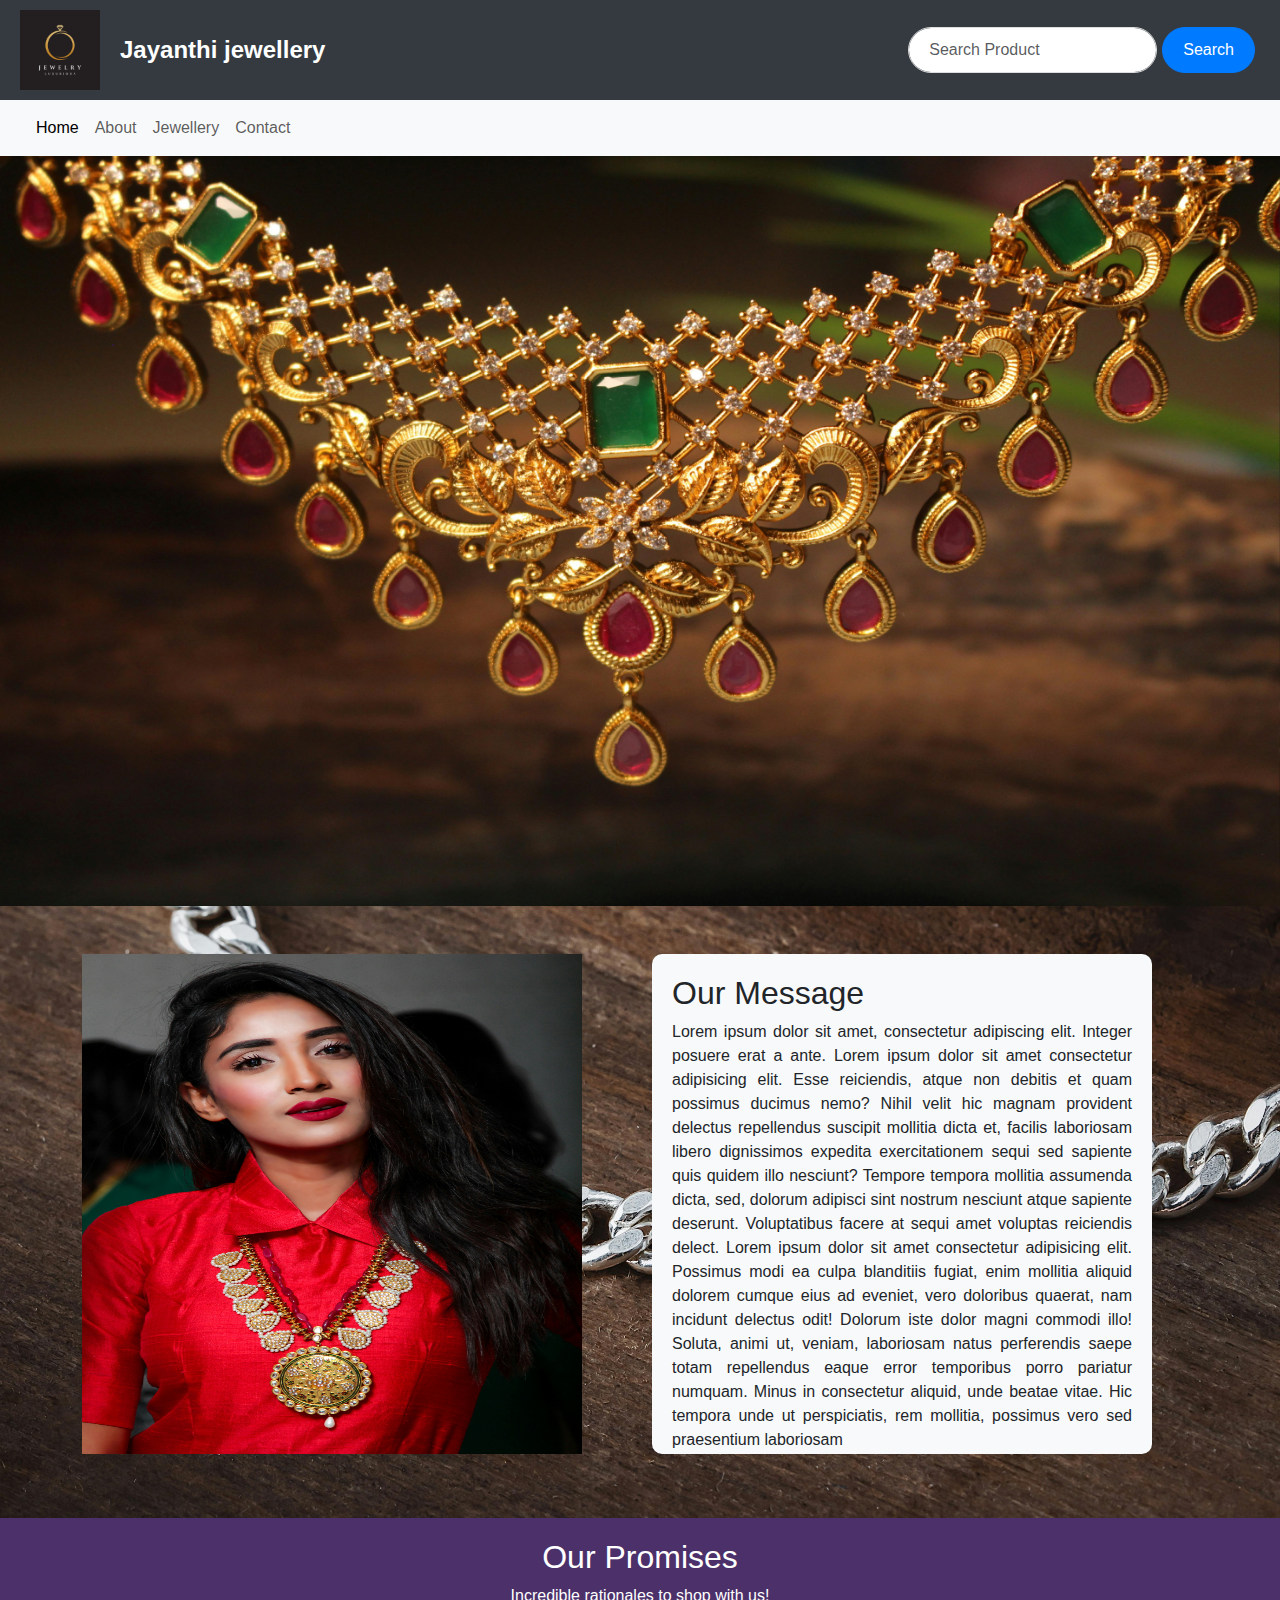
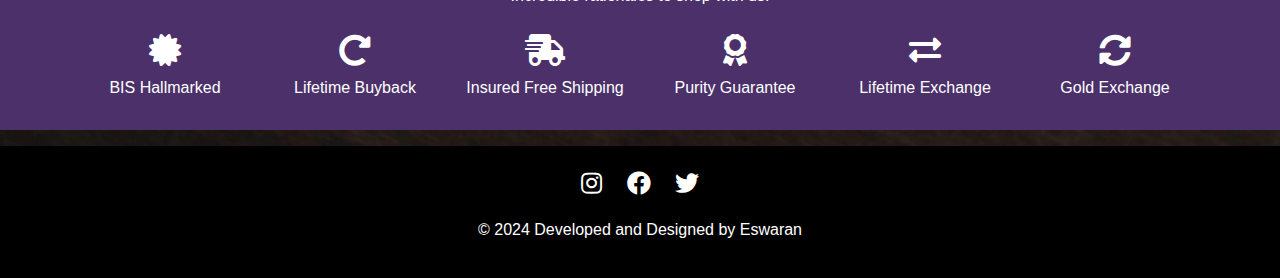
<file: CP Task/Bootstrap/index.html>
<!DOCTYPE html>
<html lang="en">
<head>
    <meta charset="UTF-8">
    <meta name="viewport" content="width=device-width, initial-scale=1.0">
    <title>Jayanthi Jewllery</title>
    <link href="https://cdn.jsdelivr.net/npm/bootstrap@5.3.3/dist/css/bootstrap.min.css" rel="stylesheet" integrity="sha384-QWTKZyjpPEjISv5WaRU9OFeRpok6YctnYmDr5pNlyT2bRjXh0JMhjY6hW+ALEwIH" crossorigin="anonymous">
    <link href="https://cdnjs.cloudflare.com/ajax/libs/font-awesome/5.15.3/css/all.min.css" rel="stylesheet">
    <script src="https://cdn.jsdelivr.net/npm/bootstrap@5.3.3/dist/js/bootstrap.bundle.min.js" integrity="sha384-YvpcrYf0tY3lHB60NNkmXc5s9fDVZLESaAA55NDzOxhy9GkcIdslK1eN7N6jIeHz" crossorigin="anonymous"></script>

    <link rel="stylesheet" href="https://cdn.jsdelivr.net/npm/bootstrap-icons@1.11.3/font/bootstrap-icons.min.css">

    <link rel="stylesheet" href="./home.css">
    
       
</head>
<body>

    <!-- Header Starts here -->
    <header class="header-container">
        <div class="d-flex justify-content-between align-items-center">
            <div class="d-flex align-items-center">
                <img src="./Assets/logo.jpg" alt="jewellery logo" class="logo">
                <span class="shop-name">Jayanthi jewellery</span>
            </div>
            <div class="search-bar">
                <input class="form-control" type="search" placeholder="Search Product" aria-label="Search">
                <button class="btn" type="submit">Search</button>
            </div>
        </div>
    </header>
    <!--Header Ends Here-->

    <!--Navbar start-->
    
    <nav class="navbar navbar-expand-lg bg-body-tertiary" data-bs-theme="">
        <div class="container-fluid">
          <a class="navbar-brand" href="#"></a>
          <button class="navbar-toggler" type="button" data-bs-toggle="collapse" data-bs-target="#navbarNav" aria-controls="navbarNav" aria-expanded="false" aria-label="Toggle navigation">
            <span class="navbar-toggler-icon"></span>
          </button>
          <div class="collapse navbar-collapse" id="navbarNav">
            <ul class="navbar-nav">
              <li class="nav-item">
                <a class="nav-link active" aria-current="page" href="#">Home</a>
              </li>
              <li class="nav-item">
                <a class="nav-link" href="./about.html">About</a>
              </li>
              <li class="nav-item">
                <a class="nav-link" href="./products.html">Jewellery</a>
              </li>
              <li class="nav-item">
                <a class="nav-link " href="./contactPage.html">Contact</a>
              </li>
            </ul>
          </div>
        </div>
        </nav>
   
    <!--Navbar End-->
  
    <!--Carousel Start-->

    <div id="carouselExampleSlidesOnly" class="carousel slide" data-bs-ride="carousel" data-bs-interval="3000">
        <div class="carousel-inner">
          <div class="carousel-item active">
            <img src="./Assets/gold-1.jpg" class="d-block w-100" alt="gold-1">
          </div>
          <div class="carousel-item">
            <img src="./Assets/dia.jpg" class="d-block w-100" alt="dia">
          </div>
          <div class="carousel-item">
            <img src="./Assets/gold-2.jpg" class="d-block w-100" alt="gold-2">
          </div>
          <div class="carousel-item">
            <img src="./Assets/silver.jpg" class="d-block w-100" alt="silver">
          </div>
          <div class="carousel-item">
            <img src="./Assets/gold-3.jpg" class="d-block w-100" alt="gold-3">
          </div>
          <div class="carousel-item">
            <img src="./Assets/dia1.jpg" class="d-block w-100" alt="dia1">
          </div>
          <div class="carousel-item">
            <img src="./Assets/dia2.jpg" class="d-block w-100" alt="dia2">
          </div>
          <div class="carousel-item">
            <img src="./Assets/silver2.jpg" class="d-block w-100" alt="silver2">
          </div>

        </div>
      </div>


   
    <!--Carousel End-->


    <!--Model and Message Starts-->

    <div class="container mt-5">
        <div class="row">
          <div class="col-md-6">
            <!-- Celebrity Image -->
            <img src="./Assets/model.jpg" alt="Celebrity" class="celebrity-img">
          </div>
          <div class="col-md-6">
            <!-- Text Content -->
            <div class="celebrity-box">
              <h2>Our Message</h2>
              <p>Lorem ipsum dolor sit amet, consectetur adipiscing elit. Integer posuere erat a ante.
                Lorem ipsum dolor sit amet consectetur adipisicing elit. Esse reiciendis, atque non debitis et quam possimus ducimus nemo? Nihil velit hic magnam provident delectus repellendus suscipit mollitia dicta et, facilis laboriosam libero dignissimos expedita exercitationem sequi sed sapiente quis quidem illo nesciunt? Tempore tempora mollitia assumenda dicta, sed, dolorum adipisci sint nostrum nesciunt atque sapiente deserunt. Voluptatibus facere at sequi amet voluptas reiciendis delect. Lorem ipsum dolor sit amet consectetur adipisicing elit. Possimus modi ea culpa blanditiis fugiat, enim mollitia aliquid dolorem cumque eius ad eveniet, vero doloribus quaerat, nam incidunt delectus odit! Dolorum iste dolor magni commodi illo! Soluta, animi ut, veniam, laboriosam natus perferendis saepe totam repellendus eaque error temporibus porro pariatur numquam. Minus in consectetur aliquid, unde beatae vitae. Hic tempora unde ut perspiciatis, rem mollitia, possimus vero sed praesentium laboriosam 
              </p>
           
            </div>
          </div>
        </div>
      </div>


    <!--Model and Message Ends-->

    <!--PNG Promises-->
    
    <section class="promises-section">
      <div class="container">
        <h2 class="text-center">Our Promises</h2>
        <p class="text-center">Incredible rationales to shop with us!</p>
        <div class="row">
          <div class="col promise">
            <i class="fas fa-certificate"></i>
            <p>BIS Hallmarked</p>
          </div>
          <div class="col promise">
            <i class="fas fa-redo-alt"></i>
            <p>Lifetime Buyback</p>
          </div>
          <div class="col promise">
            <i class="fas fa-shipping-fast"></i>
            <p>Insured Free Shipping</p>
          </div>
          <div class="col promise">
            <i class="fas fa-award"></i>
            <p>Purity Guarantee</p>
          </div>
          <div class="col promise">
            <i class="fas fa-exchange-alt"></i>
            <p>Lifetime Exchange</p>
          </div>
          <div class="col promise">
            <i class="fas fa-sync-alt"></i>
            <p>Gold Exchange</p>
          </div>
        </div>
      </div>
    </section>

     <!--PNG Promises-->



     <!--Footer-->
       
     <footer class="footer text-center mt-3">
      <div class="container">
          <div class="row">
              <div class="col-md-12">
                  <div class="social-icons">
                      <a href="https://www.instagram.com" target="_blank"><i class="fab fa-instagram"></i></a>
                      <a href="https://www.facebook.com" target="_blank"><i class="fab fa-facebook"></i></a>
                      <a href="https://www.twitter.com" target="_blank"><i class="fab fa-twitter"></i></a>
                  </div>
                  <p class="mt-3">© 2024 Developed and Designed by Eswaran</p>
              </div>
          </div>
      </div>
  </footer>


     <!--Footer-->
</body>
</html>
</file>
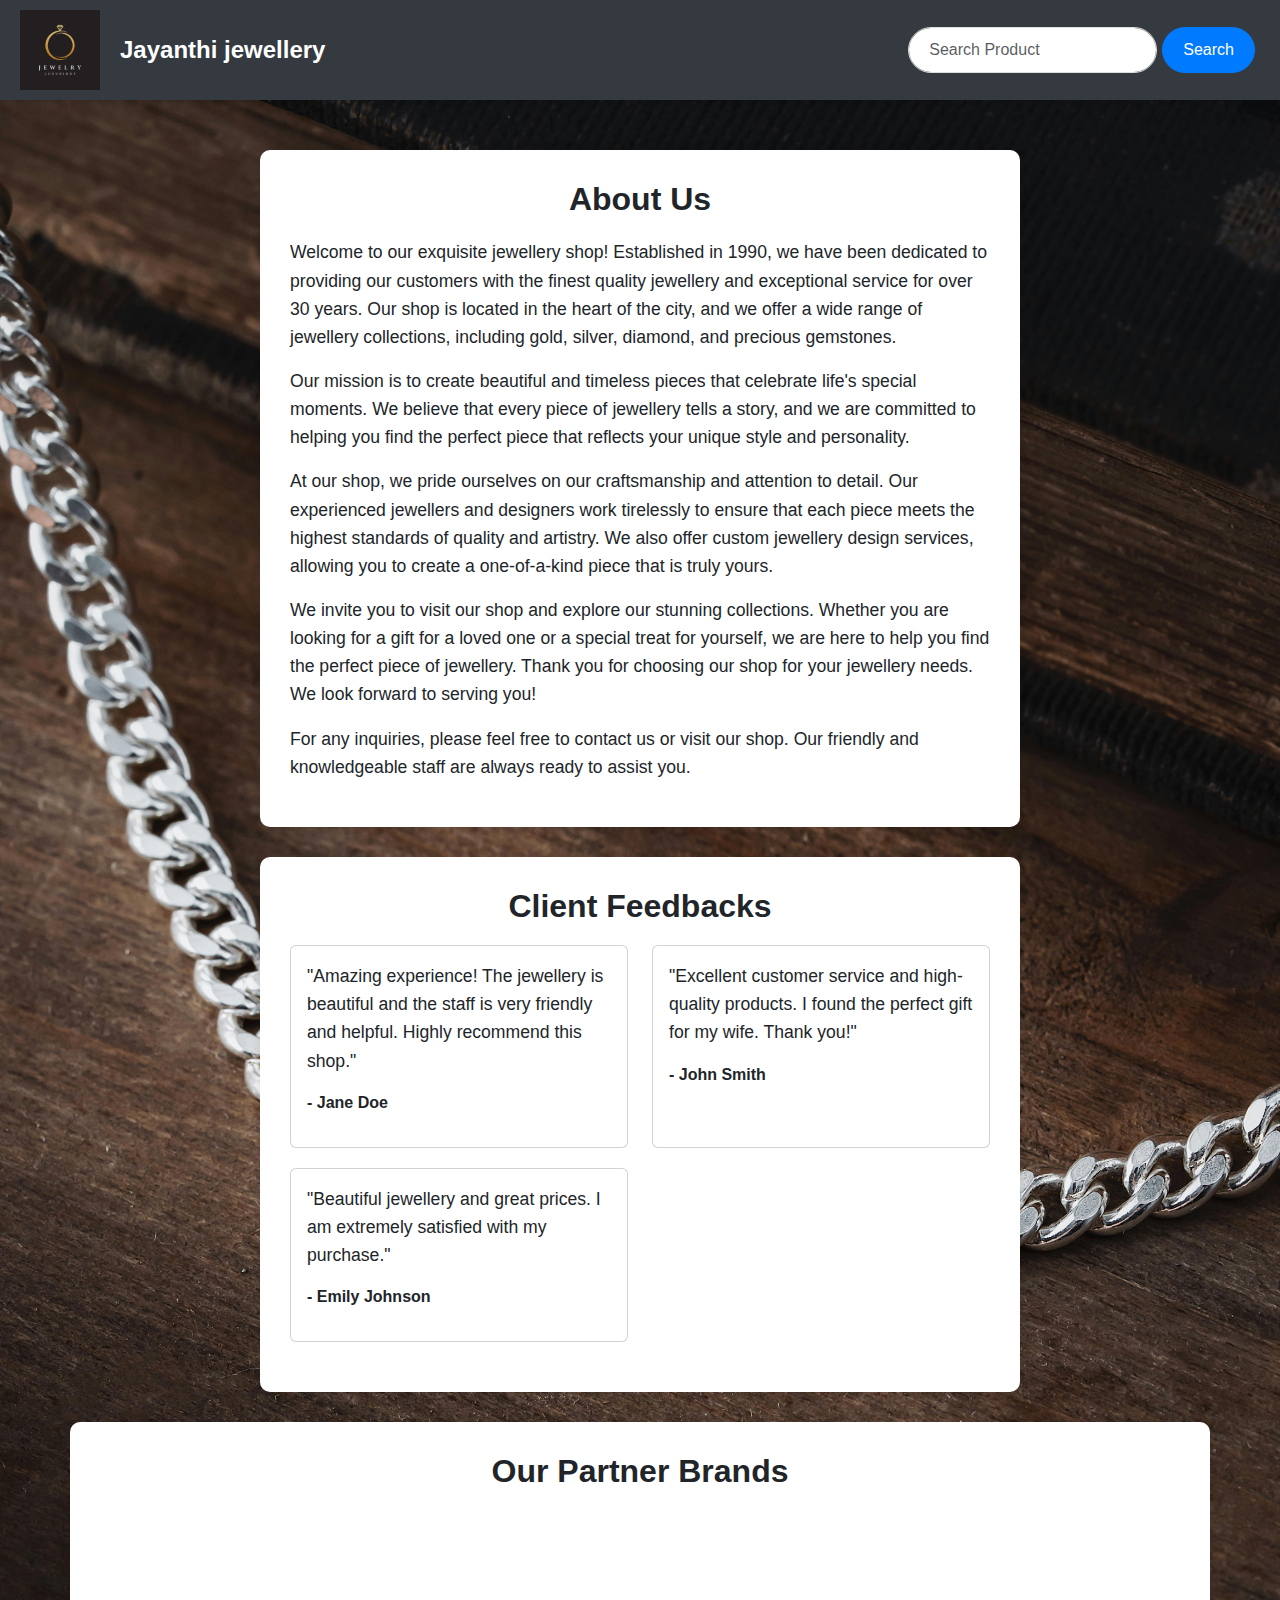
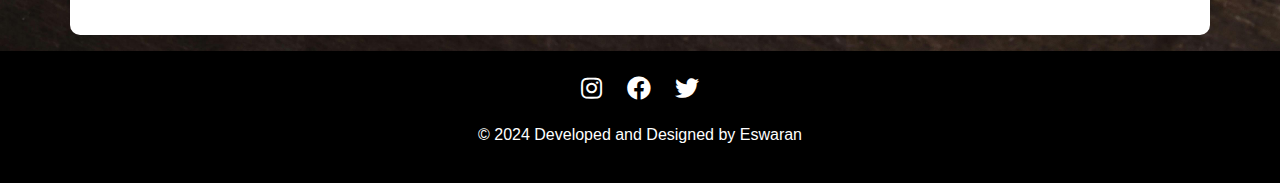
<file: CP Task/Bootstrap/about.html>
<!DOCTYPE html>
<html lang="en">
<head>
    <meta charset="UTF-8">
    <meta name="viewport" content="width=device-width, initial-scale=1.0">
    <title>Jayanthi Jewllery</title>
    <link href="https://cdn.jsdelivr.net/npm/bootstrap@5.3.3/dist/css/bootstrap.min.css" rel="stylesheet" integrity="sha384-QWTKZyjpPEjISv5WaRU9OFeRpok6YctnYmDr5pNlyT2bRjXh0JMhjY6hW+ALEwIH" crossorigin="anonymous">
    <link href="https://cdnjs.cloudflare.com/ajax/libs/font-awesome/5.15.3/css/all.min.css" rel="stylesheet">
    <script src="https://cdn.jsdelivr.net/npm/bootstrap@5.3.3/dist/js/bootstrap.bundle.min.js" integrity="sha384-YvpcrYf0tY3lHB60NNkmXc5s9fDVZLESaAA55NDzOxhy9GkcIdslK1eN7N6jIeHz" crossorigin="anonymous"></script>

    <link rel="stylesheet" href="https://cdn.jsdelivr.net/npm/bootstrap-icons@1.11.3/font/bootstrap-icons.min.css">

    <link rel="stylesheet" href="./home.css">
    <link rel="stylesheet" href="./about.css">
    
       
</head>
<body>

    <!-- Header Starts here -->
    <header class="header-container">
        <div class="d-flex justify-content-between align-items-center">
            <div class="d-flex align-items-center">
                <img src="./Assets/logo.jpg" alt="jewellery logo" class="logo">
                <span class="shop-name">Jayanthi jewellery</span>
            </div>
            <div class="search-bar">
                <input class="form-control" type="search" placeholder="Search Product" aria-label="Search">
                <button class="btn" type="submit">Search</button>
            </div>
        </div>
    </header>
    <!--Header Ends Here-->

    <!--About box starts-->

    <div class="container">
        <div class="row justify-content-center">
            <div class="col-lg-8 col-md-10 about-box">
                <h2 class="about-title">About Us</h2>
                <div class="about-content">
                    <p>Welcome to our exquisite jewellery shop! Established in 1990, we have been dedicated to providing our customers with the finest quality jewellery and exceptional service for over 30 years. Our shop is located in the heart of the city, and we offer a wide range of jewellery collections, including gold, silver, diamond, and precious gemstones.</p>
                    <p>Our mission is to create beautiful and timeless pieces that celebrate life's special moments. We believe that every piece of jewellery tells a story, and we are committed to helping you find the perfect piece that reflects your unique style and personality.</p>
                    <p>At our shop, we pride ourselves on our craftsmanship and attention to detail. Our experienced jewellers and designers work tirelessly to ensure that each piece meets the highest standards of quality and artistry. We also offer custom jewellery design services, allowing you to create a one-of-a-kind piece that is truly yours.</p>
                    <p>We invite you to visit our shop and explore our stunning collections. Whether you are looking for a gift for a loved one or a special treat for yourself, we are here to help you find the perfect piece of jewellery. Thank you for choosing our shop for your jewellery needs. We look forward to serving you!</p>
                    <p>For any inquiries, please feel free to contact us or visit our shop. Our friendly and knowledgeable staff are always ready to assist you.</p>
                </div>
            </div>
        </div>
    </div>

    <!--About box Ends-->



    <!--Feedback Starts-->

    <div class="container">
        <div class="row justify-content-center">
            <div class="col-lg-8 col-md-10 feedback-box">
                <h2 class="feedback-title">Client Feedbacks</h2>
                <div class="row">
                    <!-- Feedback Card 1 -->
                    <div class="col-lg-6 col-md-6 col-sm-12 feedback-card">
                        <div class="card h-100">
                            <div class="card-body">
                                <p class="feedback-content">"Amazing experience! The jewellery is beautiful and the staff is very friendly and helpful. Highly recommend this shop."</p>
                                <p class="feedback-client">- Jane Doe</p>
                            </div>
                        </div>
                    </div>
                    <!-- Feedback Card 2 -->
                    <div class="col-lg-6 col-md-6 col-sm-12 feedback-card">
                        <div class="card h-100">
                            <div class="card-body">
                                <p class="feedback-content">"Excellent customer service and high-quality products. I found the perfect gift for my wife. Thank you!"</p>
                                <p class="feedback-client">- John Smith</p>
                            </div>
                        </div>
                    </div>
                    <!-- Feedback Card 3 -->
                    <div class="col-lg-6 col-md-6 col-sm-12 feedback-card">
                        <div class="card h-100">
                            <div class="card-body">
                                <p class="feedback-content">"Beautiful jewellery and great prices. I am extremely satisfied with my purchase."</p>
                                <p class="feedback-client">- Emily Johnson</p>
                            </div>
                        </div>
                    </div>
                </div>
            </div>
        </div>
    </div>



    <!--Feedback Ends-->

    <!--Partners start-->

    <div class="container">
        <div class="row justify-content-center">
            <div class="col-12 partner-container">
                <h2 class="partner-title">Our Partner Brands</h2>
                <marquee behavior="scroll" direction="left" class="partner-marquee">
                    <img src="./Assets/tatalogo.png" alt="Partner 1" class="partner-img">
                    <img src="./Assets/tanishq.png" alt="Partner 2" class="partner-img">
                    <img src="./Assets/reliance.png" alt="Partner 3" class="partner-img">
                    <img src="./Assets/grt.png" alt="Partner 4" class="partner-img">
                    <img src="./Assets/kalyan.png" alt="Partner 5" class="partner-img">
                    <img src="./Assets/adanilogo.png" alt="Partner 6" class="partner-img">
                </marquee>
            </div>
        </div>
    </div>




    <!---Partners Ends-->




         <!--Footer starts-->
       
         <footer class="footer text-center mt-3">
            <div class="container">
                <div class="row">
                    <div class="col-md-12">
                        <div class="social-icons">
                            <a href="https://www.instagram.com" target="_blank"><i class="fab fa-instagram"></i></a>
                            <a href="https://www.facebook.com" target="_blank"><i class="fab fa-facebook"></i></a>
                            <a href="https://www.twitter.com" target="_blank"><i class="fab fa-twitter"></i></a>
                        </div>
                        <p class="mt-3">© 2024 Developed and Designed by Eswaran</p>
                    </div>
                </div>
            </div>
        </footer>
      
      
           <!--Footer-->
      </body>
      </html>
</file>
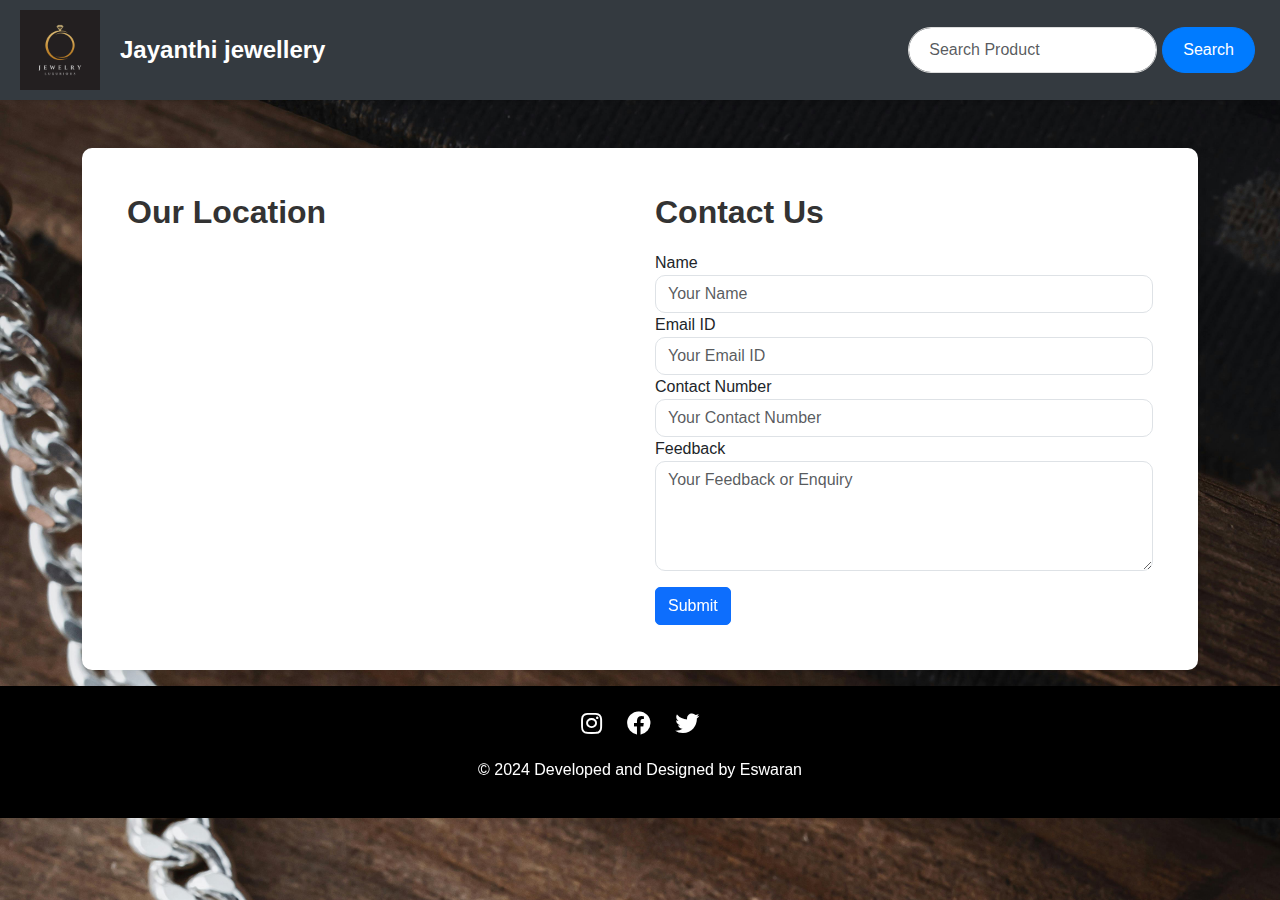
<file: CP Task/Bootstrap/contactPage.html>
<!DOCTYPE html>
<html lang="en">
<head>
    <meta charset="UTF-8">
    <meta name="viewport" content="width=device-width, initial-scale=1.0">
    <title>Jayanthi Jewllery</title>
    <link href="https://cdn.jsdelivr.net/npm/bootstrap@5.3.3/dist/css/bootstrap.min.css" rel="stylesheet" integrity="sha384-QWTKZyjpPEjISv5WaRU9OFeRpok6YctnYmDr5pNlyT2bRjXh0JMhjY6hW+ALEwIH" crossorigin="anonymous">
    <link href="https://cdnjs.cloudflare.com/ajax/libs/font-awesome/5.15.3/css/all.min.css" rel="stylesheet">
    <script src="https://cdn.jsdelivr.net/npm/bootstrap@5.3.3/dist/js/bootstrap.bundle.min.js" integrity="sha384-YvpcrYf0tY3lHB60NNkmXc5s9fDVZLESaAA55NDzOxhy9GkcIdslK1eN7N6jIeHz" crossorigin="anonymous"></script>

    <link rel="stylesheet" href="https://cdn.jsdelivr.net/npm/bootstrap-icons@1.11.3/font/bootstrap-icons.min.css">

    <link rel="stylesheet" href="./home.css">
    <link rel="stylesheet" href="./contactPage.css">
    
       
</head>
<body>

    <!-- Header Starts here -->
    <header class="header-container">
        <div class="d-flex justify-content-between align-items-center">
            <div class="d-flex align-items-center">
                <img src="./Assets/logo.jpg" alt="jewellery logo" class="logo">
                <span class="shop-name">Jayanthi jewellery</span>
            </div>
            <div class="search-bar">
                <input class="form-control" type="search" placeholder="Search Product" aria-label="Search">
                <button class="btn" type="submit">Search</button>
            </div>
        </div>
    </header>
    <!--Header Ends Here-->


   
    <!--Map and Contact Form-->

    <div class="container mt-5">
        <div class="contact-container">
            <div class="map-container">
                <h2>Our Location</h2>
                <iframe 
                    src="https://www.google.com/maps/embed?pb=!1m18!1m12!1m3!1d124379.46982296632!2d80.0410123433594!3d13.044681799999996!2m3!1f0!2f0!3f0!3m2!1i1024!2i768!4f13.1!3m3!1m2!1s0x3a526166f263bcf1%3A0x934cf6db1c66fd37!2sGRT%20Jewellers%2C%20Valasaravakkam!5e0!3m2!1sen!2sin!4v1717858788084!5m2!1sen!2sin" 
                    allowfullscreen="" 
                    loading="lazy"></iframe>
            </div>
            <div class="contact-form">
                <h2>Contact Us</h2>
                <form>
                    <div class="form-group">
                        <label for="name">Name</label>
                        <input type="text" class="form-control" id="name" placeholder="Your Name" required>
                    </div>
                    <div class="form-group">
                        <label for="email">Email ID</label>
                        <input type="email" class="form-control" id="email" placeholder="Your Email ID" required>
                    </div>
                    <div class="form-group">
                        <label for="contact">Contact Number</label>
                        <input type="text" class="form-control" id="contact" placeholder="Your Contact Number" required>
                    </div>
                    <div class="form-group">
                        <label for="feedback">Feedback</label>
                        <textarea class="form-control" id="feedback" rows="4" placeholder="Your Feedback or Enquiry" required></textarea>
                    </div>
                    <button type="submit" class="btn btn-primary btn-block mt-3">Submit</button>
                </form>
            </div>
        </div>
    </div>


      <!--Footer-->
       
      <footer class="footer text-center mt-3">
        <div class="container">
            <div class="row">
                <div class="col-md-12">
                    <div class="social-icons">
                        <a href="https://www.instagram.com" target="_blank"><i class="fab fa-instagram"></i></a>
                        <a href="https://www.facebook.com" target="_blank"><i class="fab fa-facebook"></i></a>
                        <a href="https://www.twitter.com" target="_blank"><i class="fab fa-twitter"></i></a>
                    </div>
                    <p class="mt-3">© 2024 Developed and Designed by Eswaran</p>
                </div>
            </div>
        </div>
    </footer>
  
  
       <!--Footer-->
  </body>
  </html>
</file>
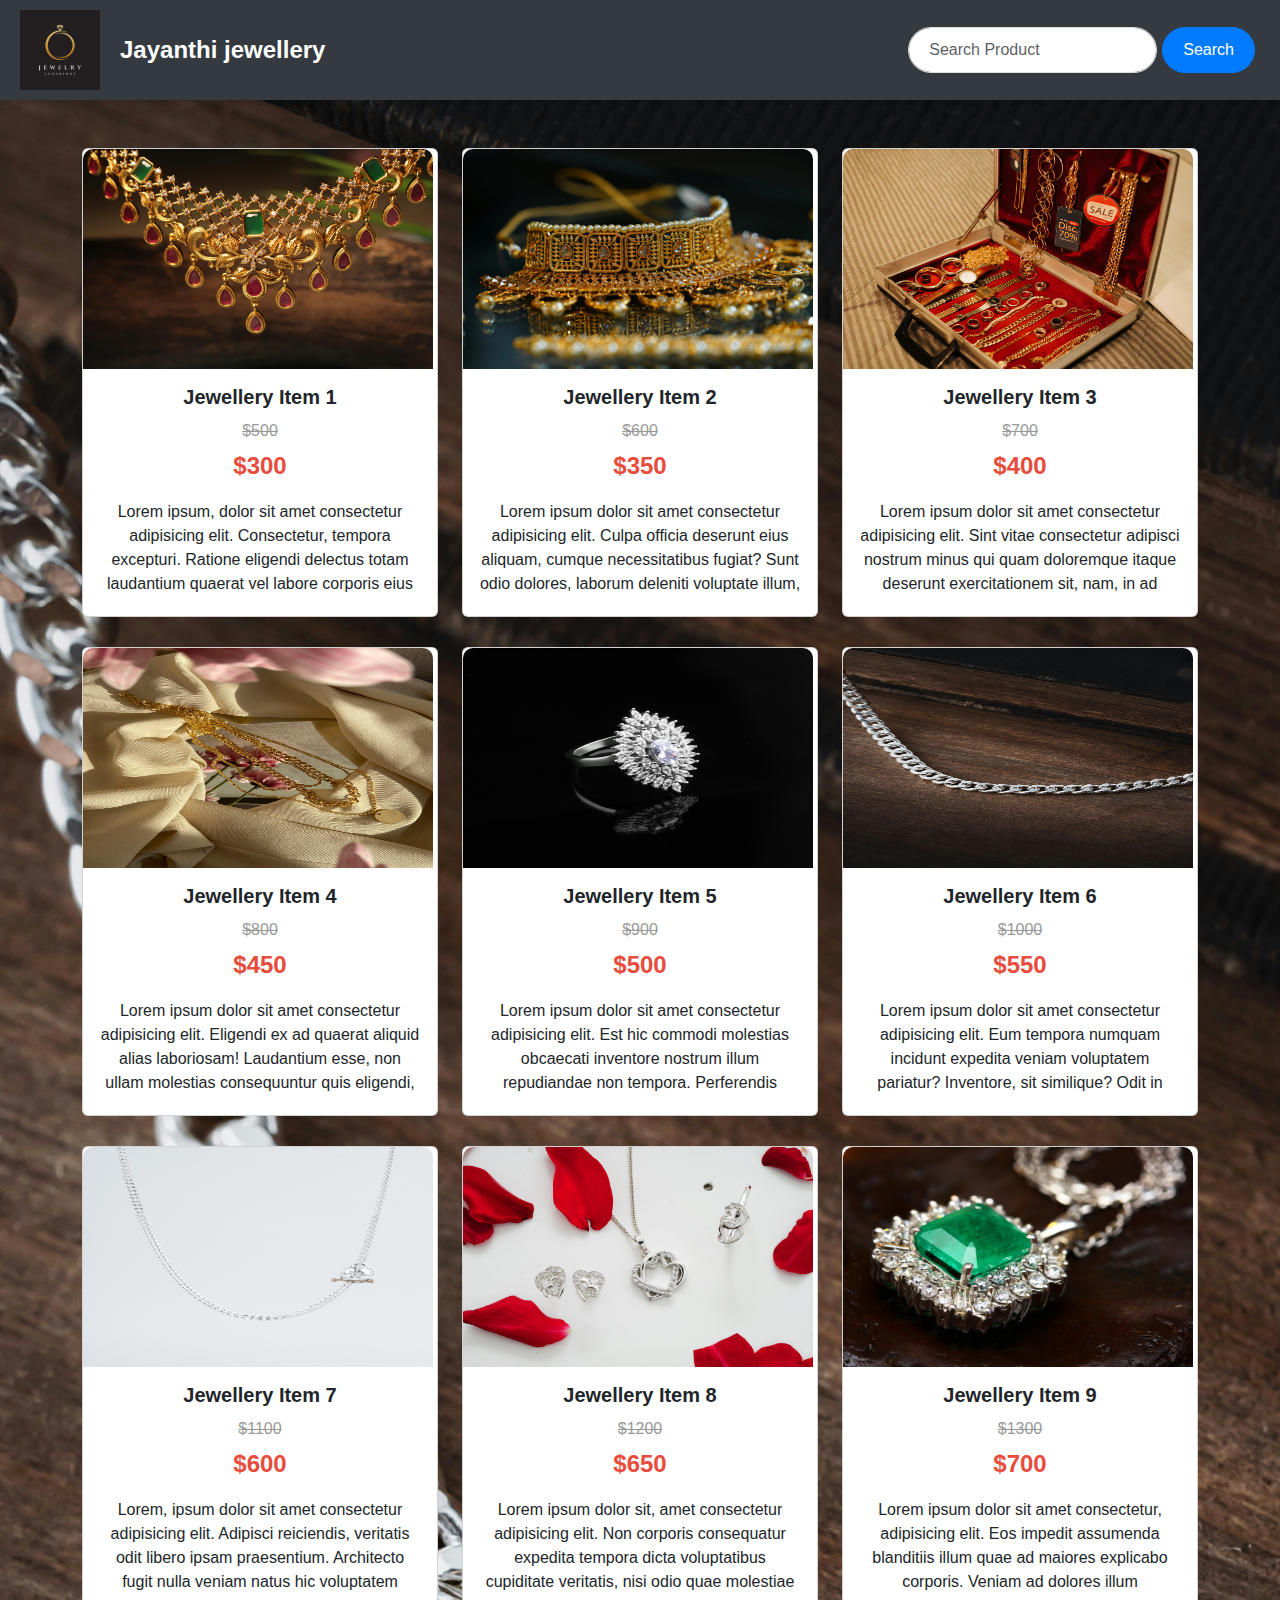
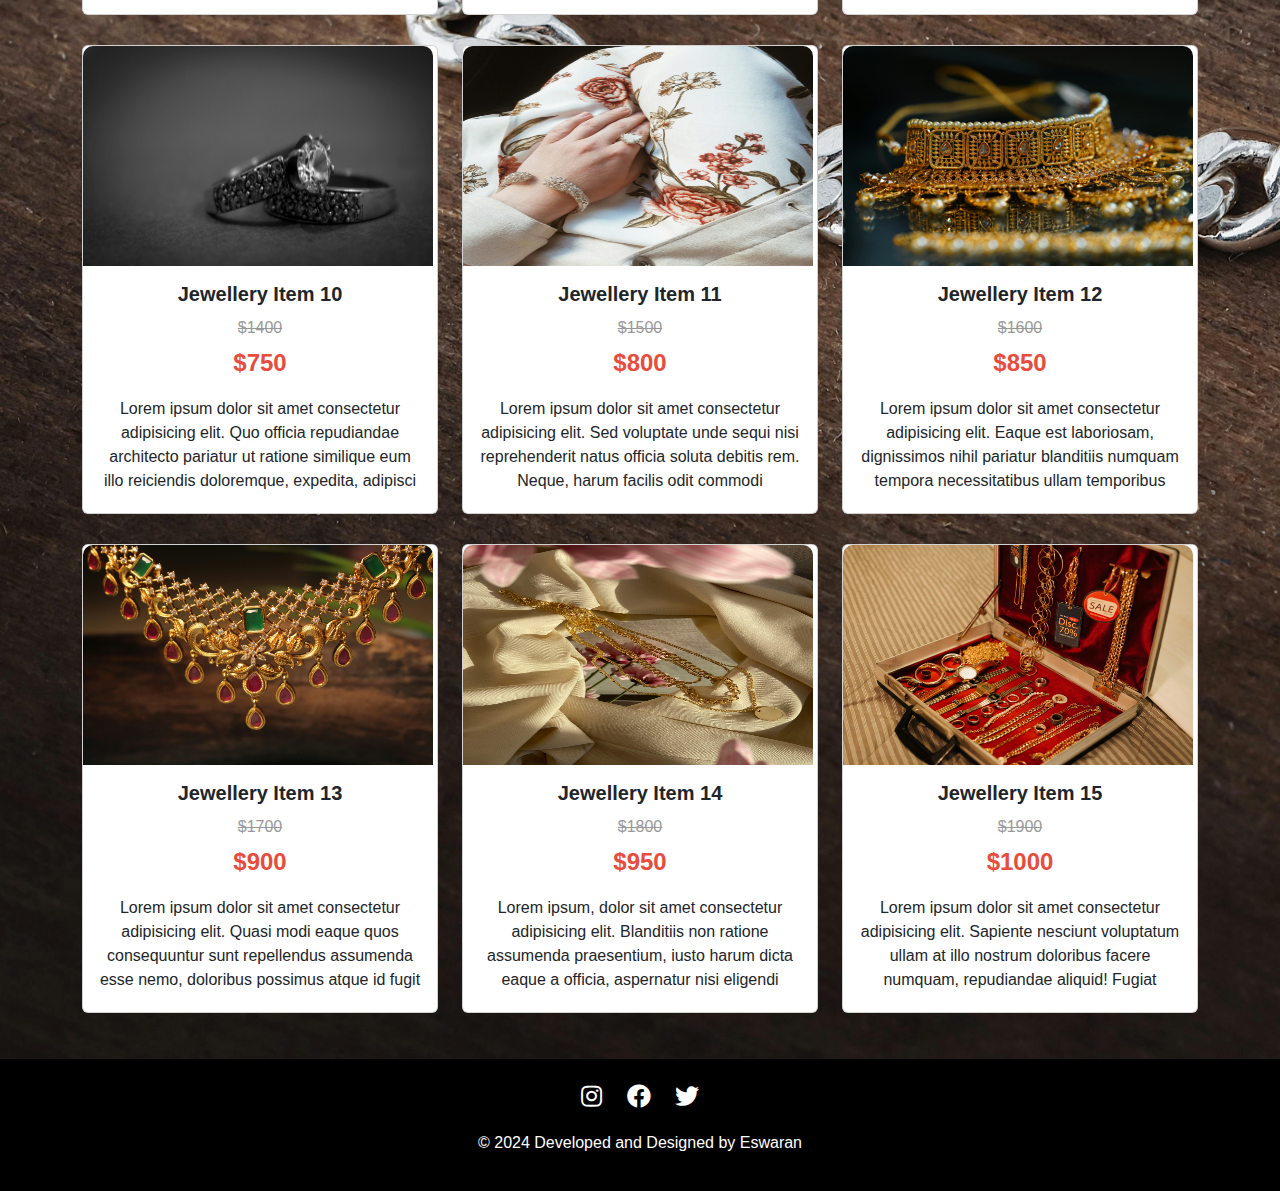
<file: CP Task/Bootstrap/products.html>
<!DOCTYPE html>
<html lang="en">
<head>
    <meta charset="UTF-8">
    <meta name="viewport" content="width=device-width, initial-scale=1.0">
    <title>Jayanthi Jewllery</title>
    <link href="https://cdn.jsdelivr.net/npm/bootstrap@5.3.3/dist/css/bootstrap.min.css" rel="stylesheet" integrity="sha384-QWTKZyjpPEjISv5WaRU9OFeRpok6YctnYmDr5pNlyT2bRjXh0JMhjY6hW+ALEwIH" crossorigin="anonymous">
    <link href="https://cdnjs.cloudflare.com/ajax/libs/font-awesome/5.15.3/css/all.min.css" rel="stylesheet">
    <script src="https://cdn.jsdelivr.net/npm/bootstrap@5.3.3/dist/js/bootstrap.bundle.min.js" integrity="sha384-YvpcrYf0tY3lHB60NNkmXc5s9fDVZLESaAA55NDzOxhy9GkcIdslK1eN7N6jIeHz" crossorigin="anonymous"></script>

    <link rel="stylesheet" href="https://cdn.jsdelivr.net/npm/bootstrap-icons@1.11.3/font/bootstrap-icons.min.css">

    <link rel="stylesheet" href="./home.css">
    <link rel="stylesheet" href="./products.css">
    
       
</head>
<body>

    <!-- Header Starts here -->
    <header class="header-container">
        <div class="d-flex justify-content-between align-items-center">
            <div class="d-flex align-items-center">
                <img src="./Assets/logo.jpg" alt="jewellery logo" class="logo">
                <span class="shop-name">Jayanthi jewellery</span>
            </div>
            <div class="search-bar">
                <input class="form-control" type="search" placeholder="Search Product" aria-label="Search">
                <button class="btn" type="submit">Search</button>
            </div>
        </div>
    </header>
    <!--Header Ends Here-->
    

    <!--Product card Starts here-->
    
    <div class="container mt-5">
        <div class="row">
            <!-- Product Card 1 -->
            <div class="col-lg-4 col-md-6 col-sm-12 product-card">
                <div class="card h-100">
                    <img src="./Assets/gold-1.jpg" class="card-img-top" alt="Jewellery Image 1">
                    <div class="card-body">
                        <h5 class="card-title">Jewellery Item 1</h5>
                        <p class="price-old">$500</p>
                        <p class="price-new">$300</p>
                        <p class="card-text">Lorem ipsum, dolor sit amet consectetur adipisicing elit. Consectetur, tempora excepturi. Ratione eligendi delectus totam laudantium quaerat vel labore corporis eius ex rem numquam quas soluta sapiente porro quos molestiae unde, ea doloremque amet harum maxime! Vitae, tempora iste perspiciatis, molestias quos laborum, voluptatibus ipsum repellat accusantium perferendis odio reiciendis.</p>
                    </div>
                </div>
            </div>
            <!-- Product Card 2 -->
            <div class="col-lg-4 col-md-6 col-sm-12 product-card">
                <div class="card h-100">
                    <img src="./Assets/gold-2.jpg" class="card-img-top" alt="Jewellery Image 2">
                    <div class="card-body">
                        <h5 class="card-title">Jewellery Item 2</h5>
                        <p class="price-old">$600</p>
                        <p class="price-new">$350</p>
                        <p class="card-text">Lorem ipsum dolor sit amet consectetur adipisicing elit. Culpa officia deserunt eius aliquam, cumque necessitatibus fugiat? Sunt odio dolores, laborum deleniti voluptate illum, ea at iusto blanditiis beatae dolorum ut.</p>
                    </div>
                </div>
            </div>
            <!-- Product Card 3 -->
            <div class="col-lg-4 col-md-6 col-sm-12 product-card">
                <div class="card h-100">
                    <img src="./Assets/gold-3.jpg" class="card-img-top" alt="Jewellery Image 3">
                    <div class="card-body">
                        <h5 class="card-title">Jewellery Item 3</h5>
                        <p class="price-old">$700</p>
                        <p class="price-new">$400</p>
                        <p class="card-text">Lorem ipsum dolor sit amet consectetur adipisicing elit. Sint vitae consectetur adipisci nostrum minus qui quam doloremque itaque deserunt exercitationem sit, nam, in ad magni, at doloribus ea sapiente voluptatum.</p>
                    </div>
                </div>
            </div>
            <!-- Product Card 4 -->
            <div class="col-lg-4 col-md-6 col-sm-12 product-card">
                <div class="card h-100">
                    <img src="./Assets/gold-4.jpg" class="card-img-top" alt="Jewellery Image 4">
                    <div class="card-body">
                        <h5 class="card-title">Jewellery Item 4</h5>
                        <p class="price-old">$800</p>
                        <p class="price-new">$450</p>
                        <p class="card-text">Lorem ipsum dolor sit amet consectetur adipisicing elit. Eligendi ex ad quaerat aliquid alias laboriosam! Laudantium esse, non ullam molestias consequuntur quis eligendi, rem laborum inventore quae earum, quaerat harum.</p>
                    </div>
                </div>
            </div>
            <!-- Product Card 5 -->
            <div class="col-lg-4 col-md-6 col-sm-12 product-card">
                <div class="card h-100">
                    <img src="./Assets/silver.jpg" class="card-img-top" alt="Jewellery Image 5">
                    <div class="card-body">
                        <h5 class="card-title">Jewellery Item 5</h5>
                        <p class="price-old">$900</p>
                        <p class="price-new">$500</p>
                        <p class="card-text">Lorem ipsum dolor sit amet consectetur adipisicing elit. Est hic commodi molestias obcaecati inventore nostrum illum repudiandae non tempora. Perferendis consequatur quasi facere ut vitae facilis maiores, pariatur ipsa at!</p>
                    </div>
                </div>
            </div>
            <!-- Product Card 6 -->
            <div class="col-lg-4 col-md-6 col-sm-12 product-card">
                <div class="card h-100">
                    <img src="./Assets/silver1.jpg" class="card-img-top" alt="Jewellery Image 6">
                    <div class="card-body">
                        <h5 class="card-title">Jewellery Item 6</h5>
                        <p class="price-old">$1000</p>
                        <p class="price-new">$550</p>
                        <p class="card-text">Lorem ipsum dolor sit amet consectetur adipisicing elit. Eum tempora numquam incidunt expedita veniam voluptatem pariatur? Inventore, sit similique? Odit in dolorem eaque, est fugit earum libero tempore velit veniam.</p>
                    </div>
                </div>
            </div>
            <!-- Product Card 7 -->
            <div class="col-lg-4 col-md-6 col-sm-12 product-card">
                <div class="card h-100">
                    <img src="./Assets/silver2.jpg" class="card-img-top" alt="Jewellery Image 7">
                    <div class="card-body">
                        <h5 class="card-title">Jewellery Item 7</h5>
                        <p class="price-old">$1100</p>
                        <p class="price-new">$600</p>
                        <p class="card-text">Lorem, ipsum dolor sit amet consectetur adipisicing elit. Adipisci reiciendis, veritatis odit libero ipsam praesentium. Architecto fugit nulla veniam natus hic voluptatem deleniti eaque. Illum accusantium adipisci nam veritatis ut!</p>
                    </div>
                </div>
            </div>
            <!-- Product Card 8 -->
            <div class="col-lg-4 col-md-6 col-sm-12 product-card">
                <div class="card h-100">
                    <img src="./Assets/silver3.jpg" class="card-img-top" alt="Jewellery Image 8">
                    <div class="card-body">
                        <h5 class="card-title">Jewellery Item 8</h5>
                        <p class="price-old">$1200</p>
                        <p class="price-new">$650</p>
                        <p class="card-text">Lorem ipsum dolor sit, amet consectetur adipisicing elit. Non corporis consequatur expedita tempora dicta voluptatibus cupiditate veritatis, nisi odio quae molestiae ea, ex nam culpa ducimus cumque sed voluptatum. Corporis.</p>
                    </div>
                </div>
            </div>
            <!-- Product Card 9 -->
            <div class="col-lg-4 col-md-6 col-sm-12 product-card">
                <div class="card h-100">
                    <img src="./Assets/dia.jpg" class="card-img-top" alt="Jewellery Image 9">
                    <div class="card-body">
                        <h5 class="card-title">Jewellery Item 9</h5>
                        <p class="price-old">$1300</p>
                        <p class="price-new">$700</p>
                        <p class="card-text">Lorem ipsum dolor sit amet consectetur, adipisicing elit. Eos impedit assumenda blanditiis illum quae ad maiores explicabo corporis. Veniam ad dolores illum necessitatibus maxime dolore, dolorem nulla obcaecati. Veritatis, quibusdam.</p>
                    </div>
                </div>
            </div>
            <!-- Product Card 10 -->
            <div class="col-lg-4 col-md-6 col-sm-12 product-card">
                <div class="card h-100">
                    <img src="./Assets/dia1.jpg" class="card-img-top" alt="Jewellery Image 10">
                    <div class="card-body">
                        <h5 class="card-title">Jewellery Item 10</h5>
                        <p class="price-old">$1400</p>
                        <p class="price-new">$750</p>
                        <p class="card-text">Lorem ipsum dolor sit amet consectetur adipisicing elit. Quo officia repudiandae architecto pariatur ut ratione similique eum illo reiciendis doloremque, expedita, adipisci officiis dolorum harum, labore ullam consectetur odit iusto!</p>
                    </div>
                </div>
            </div>
            <!-- Product Card 11 -->
            <div class="col-lg-4 col-md-6 col-sm-12 product-card">
                <div class="card h-100">
                    <img src="./Assets/dia2.jpg" class="card-img-top" alt="Jewellery Image 11">
                    <div class="card-body">
                        <h5 class="card-title">Jewellery Item 11</h5>
                        <p class="price-old">$1500</p>
                        <p class="price-new">$800</p>
                        <p class="card-text">Lorem ipsum dolor sit amet consectetur adipisicing elit. Sed voluptate unde sequi nisi reprehenderit natus officia soluta debitis rem. Neque, harum facilis odit commodi perspiciatis minus suscipit quia ducimus dicta?</p>
                    </div>
                </div>
            </div>
            <!-- Product Card 12 -->
            <div class="col-lg-4 col-md-6 col-sm-12 product-card">
                <div class="card h-100">
                    <img src="./Assets/gold-2.jpg" class="card-img-top" alt="Jewellery Image 12">
                    <div class="card-body">
                        <h5 class="card-title">Jewellery Item 12</h5>
                        <p class="price-old">$1600</p>
                        <p class="price-new">$850</p>
                        <p class="card-text">Lorem ipsum dolor sit amet consectetur adipisicing elit. Eaque est laboriosam, dignissimos nihil pariatur blanditiis numquam tempora necessitatibus ullam temporibus maxime. Suscipit facilis aliquam sequi, voluptas voluptates cumque exercitationem aperiam.</p>
                    </div>
                </div>
            </div>
            <!-- Product Card 13 -->
            <div class="col-lg-4 col-md-6 col-sm-12 product-card">
                <div class="card h-100">
                    <img src="./Assets/gold-1.jpg" class="card-img-top" alt="Jewellery Image 13">
                    <div class="card-body">
                        <h5 class="card-title">Jewellery Item 13</h5>
                        <p class="price-old">$1700</p>
                        <p class="price-new">$900</p>
                        <p class="card-text">Lorem ipsum dolor sit amet consectetur adipisicing elit. Quasi modi eaque quos consequuntur sunt repellendus assumenda esse nemo, doloribus possimus atque id fugit culpa ab porro debitis. Harum, natus eum?</p>
                    </div>
                </div>
            </div>
            <!-- Product Card 14 -->
            <div class="col-lg-4 col-md-6 col-sm-12 product-card">
                <div class="card h-100">
                    <img src="./Assets/gold-4.jpg" class="card-img-top" alt="Jewellery Image 14">
                    <div class="card-body">
                        <h5 class="card-title">Jewellery Item 14</h5>
                        <p class="price-old">$1800</p>
                        <p class="price-new">$950</p>
                        <p class="card-text">Lorem ipsum, dolor sit amet consectetur adipisicing elit. Blanditiis non ratione assumenda praesentium, iusto harum dicta eaque a officia, aspernatur nisi eligendi perferendis? Perferendis, eaque dolores. Facilis, molestiae? Explicabo, enim.</p>
                    </div>
                </div>
            </div>
            <!-- Product Card 15 -->
            <div class="col-lg-4 col-md-6 col-sm-12 product-card">
                <div class="card h-100">
                    <img src="./Assets/gold-3.jpg" class="card-img-top" alt="Jewellery Image 15">
                    <div class="card-body">
                        <h5 class="card-title">Jewellery Item 15</h5>
                        <p class="price-old">$1900</p>
                        <p class="price-new">$1000</p>
                        <p class="card-text">Lorem ipsum dolor sit amet consectetur adipisicing elit. Sapiente nesciunt voluptatum ullam at illo nostrum doloribus facere numquam, repudiandae aliquid! Fugiat mollitia tempora similique doloremque labore dicta, officia nesciunt in?</p>
                    </div>
                </div>
            </div>
        </div>
    </div>



 
    

    <!--Product card ends here-->


     <!--Footer-->
       
     <footer class="footer text-center mt-3">
        <div class="container">
            <div class="row">
                <div class="col-md-12">
                    <div class="social-icons">
                        <a href="https://www.instagram.com" target="_blank"><i class="fab fa-instagram"></i></a>
                        <a href="https://www.facebook.com" target="_blank"><i class="fab fa-facebook"></i></a>
                        <a href="https://www.twitter.com" target="_blank"><i class="fab fa-twitter"></i></a>
                    </div>
                    <p class="mt-3">© 2024 Developed and Designed by Eswaran</p>
                </div>
            </div>
        </div>
    </footer>
  
  
       <!--Footer-->
  </body>
  </html>
</file>
<file: CP Task/Bootstrap/home.css>
body {
    font-family: 'Arial', sans-serif;
    background-image: url(./Assets/silver1.jpg);
    background-size: cover;
    background-repeat: no-repeat;
  
}
/* Header style starts here */
.header-container {
    background-color: #343a40; /* Dark color for the header */
    color: #fff; /* White text color */
    padding: 10px 20px;
    box-shadow: 0 2px 4px rgba(0, 0, 0, 0.1);
}
.logo {
    height: 80px;
    width: auto;
}
.shop-name {
    font-size: 24px;
    font-weight: bold;
    padding: 20px;
    color: #fff; /* White color for the shop name */
}
.search-bar {
    display: flex;
    align-items: center;
    max-width: 400px; /* Limiting the maximum width of the search bar for better responsiveness */
    margin-left: auto; /* Pushing the search bar to the right */
}
.search-bar input {
    flex: 1; /* Allow the input to expand and fill available space */
    border-radius: 50px;
    border: 1px solid #ddd;
    padding: 10px 20px;
    transition: all 0.3s ease;
}
.search-bar input:focus {
    outline: none;
    border-color: #007bff;
    box-shadow: 0 0 5px rgba(0, 123, 255, 0.5);
}
.search-bar button {
    border-radius: 50px;
    border: 1px solid #007bff;
    background-color: #007bff;
    color: #fff;
    padding: 10px 20px;
    margin: 5px;
    cursor: pointer;
    transition: all 0.3s ease;
}
.search-bar button:hover {
    background-color: #0056b3;
    border-color: #0056b3;
}
@media (max-width: 576px) {
    .search-bar {
        max-width: 100%; /* Allow the search bar to take full width on small screens */
    }
    .search-bar input {
        width: calc(100% - 100px); /* Adjust input width for better layout on small screens */
    }
    .search-bar button {
        margin-left: 10px; /* Add margin for better spacing */
        width: 100px; /* Set fixed width for the button */
    }
}

/*nav style start*/
  

/*nav style end*/


/*carousel*/
 .carousel-inner img{
    width: 800px;
    height: 750px;
 }
/*carousel end*/


/*model and message*/

.celebrity-box {
    background-color: #f8f9fa; /* Light gray background */
    padding: 20px;
    border-radius: 10px;
    width: 500px;
    height: 500px;
    
  }
  .celebrity-box p{
    
    text-align: justify;
  }
  .celebrity-img {
    width: 500px;
    height:500px;
  }

/*model and message*/

/*PNG section*/

.promises-section {
    background-color: #4B306A;
    color: white;
    padding: 20px 0;
    margin-top: 5%;
  }
  .promises-section .promise {
    text-align: center;
    padding: 10px;
  }
  .promises-section .promise i {
    font-size: 2em;
    margin-bottom: 10px;
  }
  /*
  .promises-section .promise i:hover{
    color: yellow;
  }  */
  .promises-section .promise p {
    margin: 0;
  }
 /* .promises-section .promise p:hover{
    color: yellow;
  } */

  .col:hover{
    color: yellow;
    cursor: pointer;
  }



  @media (max-width: 767.98px) {
    .promises-section .row {
      display: flex;
      flex-wrap: nowrap;
      overflow-x: auto;
      -webkit-overflow-scrolling: touch;
    }
    .promises-section .promise {
      min-width: 120px;
      flex: 0 0 auto;
    }
  }



/*PNG section End*/

/*Footer*/

.footer {
  background-color: black;
  color: white;
  padding: 20px 0;
}
.footer .social-icons a {
  color: white;
  margin: 0 10px;
  font-size: 24px;
}
.footer .social-icons a:hover {
  color: #d4af37; /* Gold color for hover */
}
  
/*Footer*/
</file>
<file: CP Task/Bootstrap/about.css>
body {
    background-color: #f8f9fa;
}
.about-box {
    background-color: #ffffff;
    border-radius: 10px;
    padding: 30px;
    box-shadow: 0 0 10px rgba(0, 0, 0, 0.1);
    margin-top: 50px;
}
.about-title {
    font-size: 2rem;
    font-weight: bold;
    margin-bottom: 20px;
    text-align: center;
}
.about-content {
    font-size: 1.1rem;
    line-height: 1.6;
}

/*Feedback Style*/

.feedback-box {
    background-color: #ffffff;
    border-radius: 10px;
    padding: 30px;
    box-shadow: 0 0 10px rgba(0, 0, 0, 0.1);
    margin-top: 30px;
}
.feedback-title {
    font-size: 2rem;
    font-weight: bold;
    margin-bottom: 20px;
    text-align: center;
}
.feedback-card {
    margin-bottom: 20px;
}
.feedback-content {
    font-size: 1.1rem;
    line-height: 1.6;
}
.feedback-client {
    font-size: 1rem;
    font-weight: bold;
    margin-top: 10px;
}

/*Feedback Ends*/


/*Partners Start*/

.partner-container {
    background-color: #ffffff;
    border-radius: 10px;
    padding: 30px;
    box-shadow: 0 0 10px rgba(0, 0, 0, 0.1);
    margin-top: 30px;
    text-align: center;
}
.partner-title {
    font-size: 2rem;
    font-weight: bold;
    margin-bottom: 20px;
}
.partner-marquee {
    display: flex;
    justify-content: space-around;
    align-items: center;
}
.partner-img {
    border-radius: 50%;
    margin: 0 15px;
    max-height: 100px;
    max-width: 100px;
}



/*Partner Ends*/
</file>
<file: CP Task/Bootstrap/contactPage.css>
body {
    background-color: #f8f9fa;
}
.contact-container {
    background: #ffffff;
    padding: 30px;
    border-radius: 10px;
    box-shadow: 0 0 10px rgba(0, 0, 0, 0.1);
    display: flex;
    flex-wrap: wrap;
}
.contact-form, .map-container {
    flex: 1 1 50%;
    padding: 15px;
}
.contact-form h2, .map-container h2 {
    margin-bottom: 20px;
    font-weight: 700;
    color: #333;
}
.form-control {
    border-radius: 10px;
}
.btn-primary {
    border-radius: 5px;
}
.map-container iframe {
    width: 100%;
    height: 80%;
    border: 0;
    border-radius: 10px;
    min-height: 280px; 
}
@media (max-width: 767.98px) {
    .contact-form, .map-container {
        flex: 1 1 100%;
    }
}
</file>
<file: CP Task/Bootstrap/products.css>
body {
    background-color: #f8f9fa;
}
.product-card {
    margin-bottom: 30px;
}
.product-card img {
    border-top-left-radius: 10px;
    border-top-right-radius: 10px;
    width: 350px;
    height: 220px;
}
.card-body {
    text-align: center;
    display: flex;
    flex-direction: column;
    justify-content: center;
}
.card-title {
    font-size: 1.25rem;
    font-weight: bold;
    margin-bottom: 10px;
}
.price-old {
    text-decoration: line-through;
    color: #999;
    font-size: 1rem;
    margin-bottom: 5px;
}
.price-new {
    color: #e74c3c;
    font-size: 1.5rem;
    font-weight: bold;
}
.card-text {
    max-height: 100px;
    overflow-y: auto; 
    margin-bottom: 10px;
}
</file>
